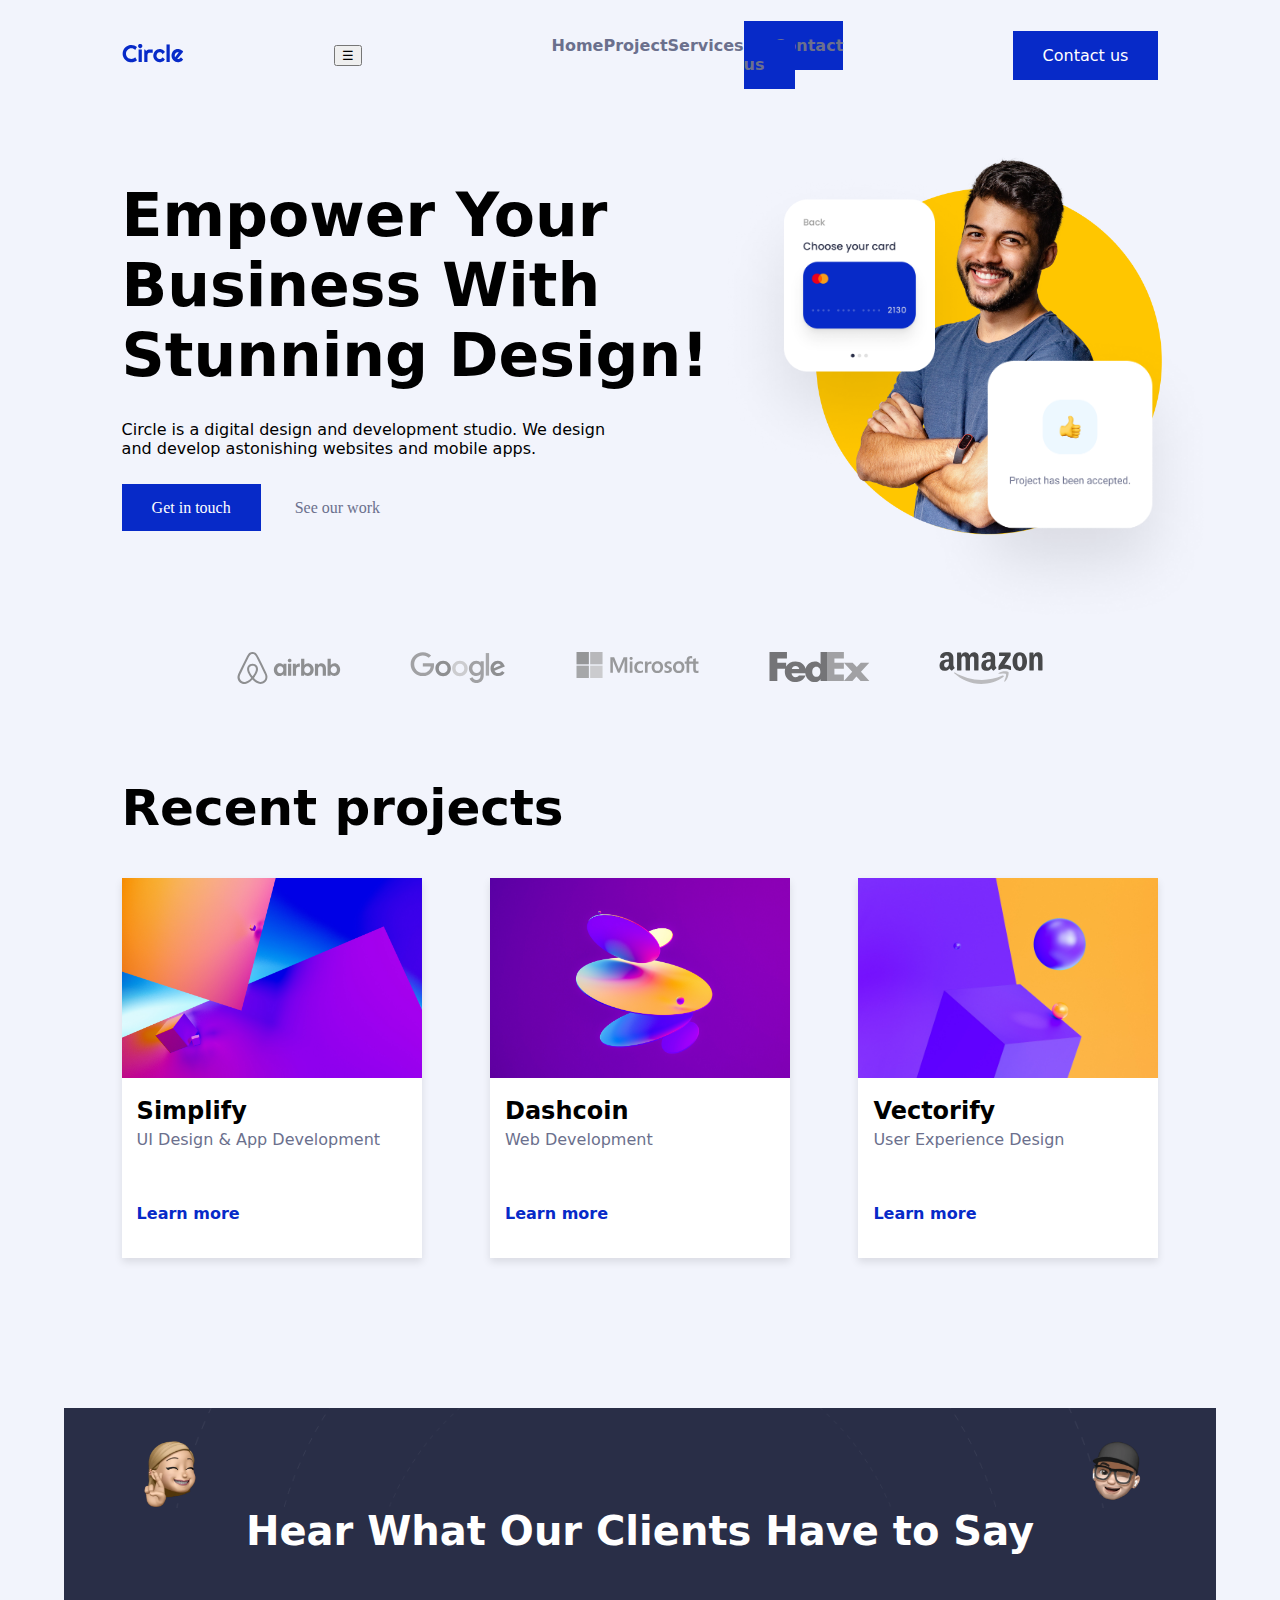
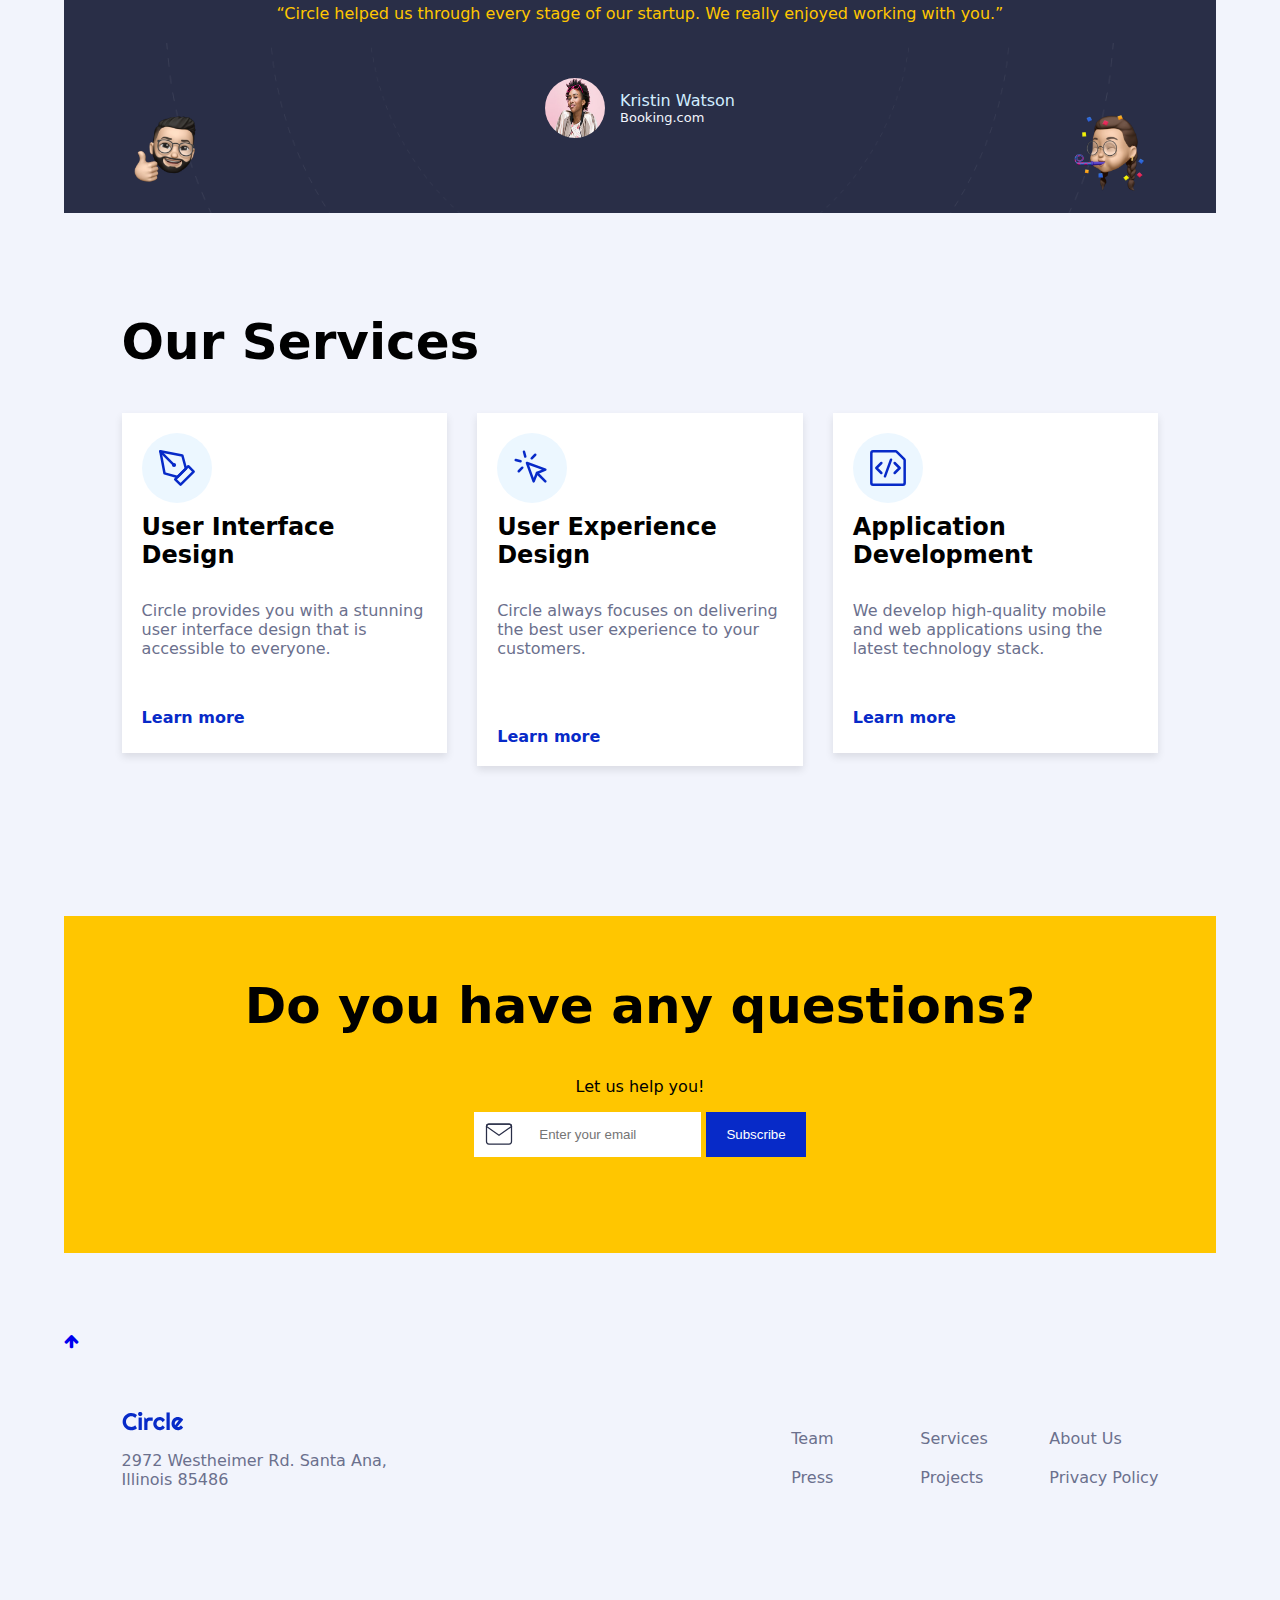
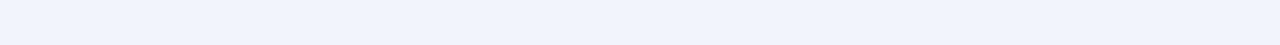
<file: index.html>
<!DOCTYPE html>
<html lang="en">
  <head>
    <meta charset="UTF-8" />
    <meta name="viewport" content="width=device-width, initial-scale=1.0" />
    <title>Circle Agency - Home</title>
    <link rel="stylesheet" href="styles.css" />
    <link rel="shortcut icon" type="image/x-icon" href="./assets/logos/favicon.ico">
    <link
      rel="stylesheet"
      type="text/css"
      href="https://cdnjs.cloudflare.com/ajax/libs/font-awesome/4.7.0/css/font-awesome.min.css"
    />
  </head>
  <body>
    <div id="header"></div>

    <section class="hero-section">
      <div>
        <h1>Empower Your Business With Stunning Design!</h1>
        <p>
          Circle is a digital design and development studio. We design and
          develop astonishing websites and mobile apps.
        </p>
        <a class="hero-section-btn1" href="contact.html">Get in touch</a>
        <a class="hero-section-btn2" href="#projects">See our work</a>
      </div>
      <div class="hero-img-container">
        <img class="hero-card-top" src="hero-section/card-1.png" alt="" />
        <img class="hero-card-bottom" src="hero-section/card-2.png" alt="" />
        <img class="hero-img" src="hero-section/hero-image.png" alt="" />
      </div>
    </section>

    <section class="logos">
      <a href="https://www.airbnb.es/"
        ><img class="logo-img" src="logos/airbnb-logo.svg" alt="logo-airbnb"
      /></a>
      <a href="https://www.google.com/"
        ><img class="logo-img" src="logos/google-logo.svg" alt="logo-google"
      /></a>
      <a href="https://www.microsoft.com/es-es"
        ><img
          class="logo-img"
          src="logos/microsoft-logo.svg"
          alt="logo-microsoft"
      /></a>
      <a href="https://www.fedex.com/es-es/home.html"
        ><img class="logo-img" src="logos/fedex-logo.svg" alt="logo-fedex"
      /></a>
      <a href="https://www.amazon.es/ref=nav_logo">
        <img class="logo-img" src="logos/amazon-logo.svg" alt="logo-amazon"
      /></a>
    </section>

    <section class="projects" id="projects">
      <h2>Recent projects</h2>

      <div class="cards">
        <div class="card">
          <img src="projects-section/1.jpg" alt="" />
          <h4>Simplify</h4>
          <p>UI Design & App Development</p>
          <a class="learn-more" href="/projects/1.html?uuid=1">Learn more</a>
        </div>
        <div class="card">
          <img src="projects-section/2.jpg" alt="" />
          <h4>Dashcoin</h4>
          <p>Web Development</p>
          <a class="learn-more" href="/projects/1.html?uuid=2">Learn more</a>
        </div>
        <div class="card">
          <img src="projects-section/3.jpg" alt="" />
          <h4>Vectorify</h4>
          <p>User Experience Design</p>
          <a class="learn-more" href="/projects/1.html?uuid=3">Learn more</a>
        </div>
      </div>
    </section>

    <section class="testimonial" id="testimonial">
      <div class="testimonial-text">
        <h3>Hear What Our Clients Have to Say</h3>
        <p>
          “Circle helped us through every stage of our startup. We really
          enjoyed working with you.”
        </p>
      </div>
      <div class="testimonial-memoji-container">
        <img class="memoji1" src="testimonial-section/memoji-1.png" alt="" />
        <img class="memoji2" src="testimonial-section/memoji-2.png" alt="" />
        <img class="memoji3" src="testimonial-section/memoji-3.png" alt="" />
        <img class="memoji4" src="testimonial-section/memoji-4.png" alt="" />
      </div>
      <div class="testimonial-profile">
        <img src="testimonial-section/profile.png" alt="" />
        <div class="testimonial-profile-text">
          <p>Kristin Watson</p>
          <a href="https://www.booking.com/">Booking.com</a>
        </div>
      </div>
    </section>

    <section class="services" id="services">
      <h2>Our Services</h2>
      <div class="cards-services">
        <div class="card-services">
          <div class="card-services-img-background">
            <img src="services-section/icons/1.svg" alt="" />
          </div>
          <h4>User Interface Design</h4>
          <p>
            Circle provides you with a stunning user interface design that is
            accessible to everyone.
          </p>
          <a class="learn-more-services" href="">Learn more</a>
        </div>
        <div class="card-services">
          <div class="card-services-img-background">
            <img src="services-section/icons/2.svg" alt="" />
          </div>
          <h4>User Experience Design</h4>
          <p>
            Circle always focuses on delivering the best user experience to your
            customers. <br /><br />
          </p>
          <a class="learn-more-services" href="">Learn more</a>
        </div>
        <div class="card-services">
          <div class="card-services-img-background">
            <img src="services-section/icons/3.svg" alt="" />
          </div>
          <h4>Application Development</h4>
          <p>
            We develop high-quality mobile and web applications using the latest
            technology stack.
          </p>
          <a class="learn-more-services" href="">Learn more</a>
        </div>
      </div>
    </section>

    <div id="newsletter"></div>

    <a href="#home"
      ><span class="fa fa-arrow-up botonArriba" id="#botonArriba"></span>
    </a>

    <div id="footer"></div>

    <script src="/index.js"></script>
    <script src="/scroll.js"></script>
    <script src="/validacion.js"></script>
  </body>
</html>
</file>
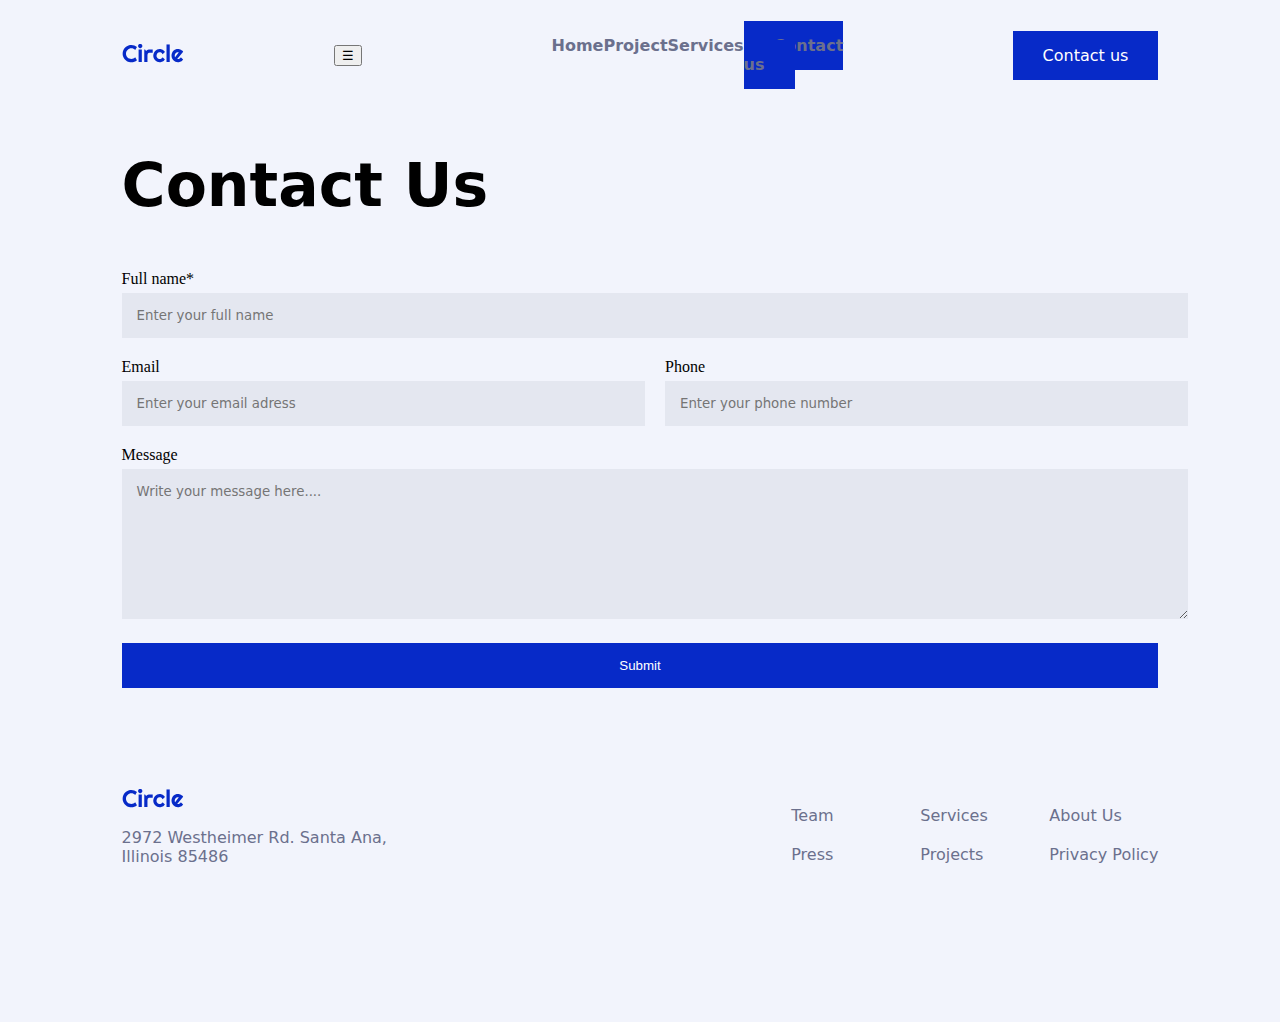
<file: contact.html>
<!DOCTYPE html>
<html lang="en">
  <head>
    <meta charset="UTF-8" />
    <meta name="viewport" content="width=device-width, initial-scale=1.0" />
    <title>Document</title>
    <link rel="stylesheet" href="/contact.css" />
  </head>
  <body>
    <div id="header"></div>

    <section class="contact-section">
      <h1>Contact Us</h1>
      <form class="contact-form" action="" novalidate>
        <label for="name">Full name*</label>
        <input
          class="input-contact input-contact-name"
          type="text"
          id="name"
          placeholder="Enter your full name"
          required
        />
        <div class="error-container"></div>
        <div class="input-contact-email-phone">
          <div class="input-contact-email">
            <label for="email">Email</label>
            <input
              class="input-contact"
              type="email"
              id="email"
              placeholder="Enter your email adress"
              required
            />
            <div class="error-container"></div>
          </div>
          <div class="input-contact-phone">
            <label for="phone">Phone</label>
            <input
              class="input-contact"
              type="phone"
              id="phone"
              placeholder="Enter your phone number"
              required
            />
            <div class="error-container"></div>
          </div>
        </div>
        <div>
          <label for="text">Message</label>
          <textarea
            class="input-contact input-contact-message"
            id="message"
            placeholder="Write your message here...."
            required
          ></textarea>
          <div class="error-container"></div>
        </div>
        <button>Submit</button>
      </form>
    </section>

    <div id="footer"></div>

    <script src="/index.js"></script>
    <script src="/validacion-contacto.js"></script>
  </body>
</html>
</file>
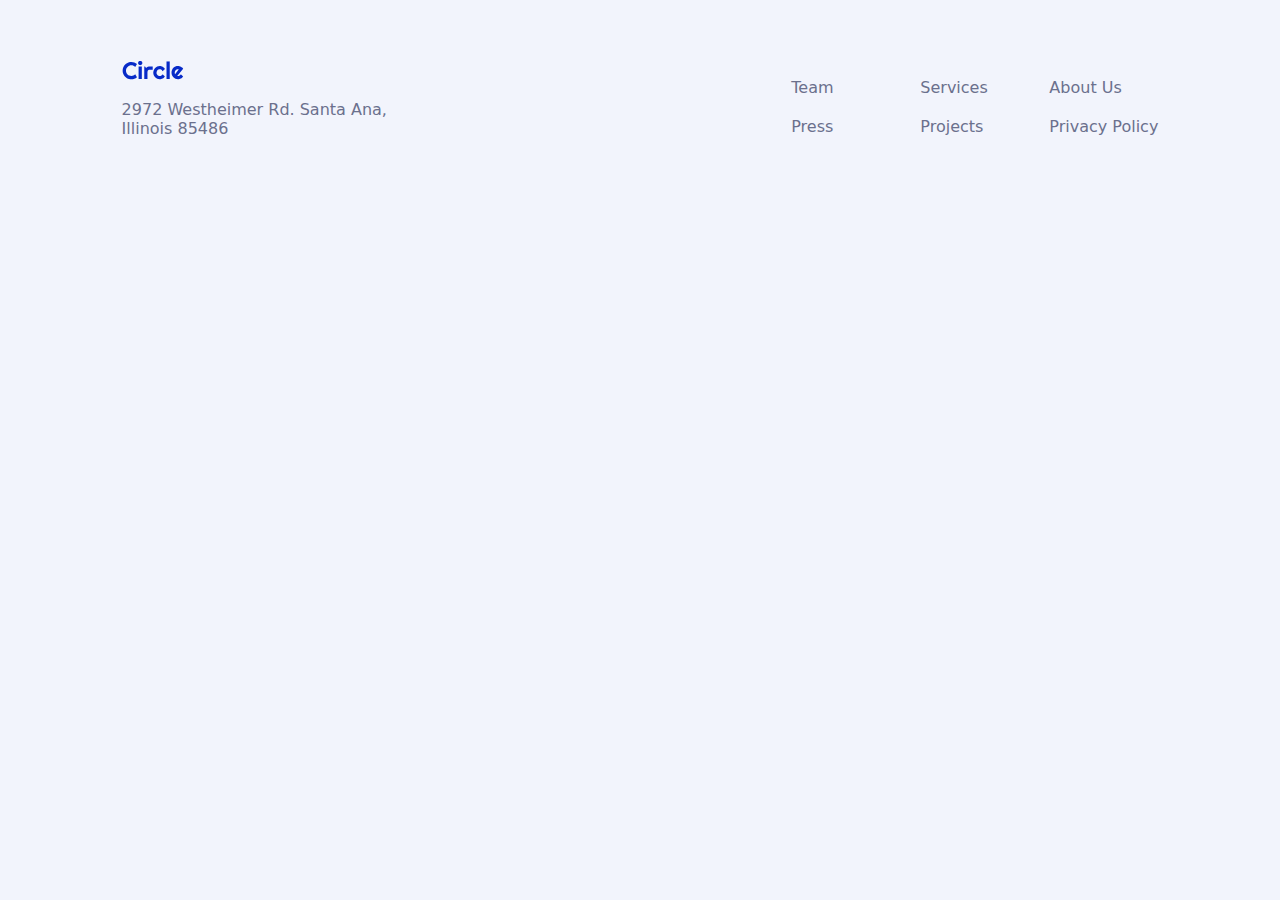
<file: footer.html>
<!DOCTYPE html>
<html lang="en">
<head>
    <meta charset="UTF-8">
    <meta name="viewport" content="width=device-width, initial-scale=1.0">
    <title>Document</title>
    <link rel="stylesheet" href="/styles.css" />
    
</head>
<body>
    
    <footer class="footer">
        <div class="footer-info">
          <a href="index.html"><img src="/logos/circle.svg" alt="" /></a>
          <p>2972 Westheimer Rd. Santa Ana, Illinois 85486</p>
        </div>
        <div>
          <ul class="footer-list">
            <li><a href="">Team</a></li>
            <li><a href="">Services</a></li>
            <li><a href="">About Us</a></li>
            <li><a href="">Press</a></li>
            <li><a href="">Projects</a></li>
            <li><a href="">Privacy Policy</a></li>
          </ul>
        </div>
      </footer>

      <script src="/index.js" ></script>
</body>
</html>
</file>
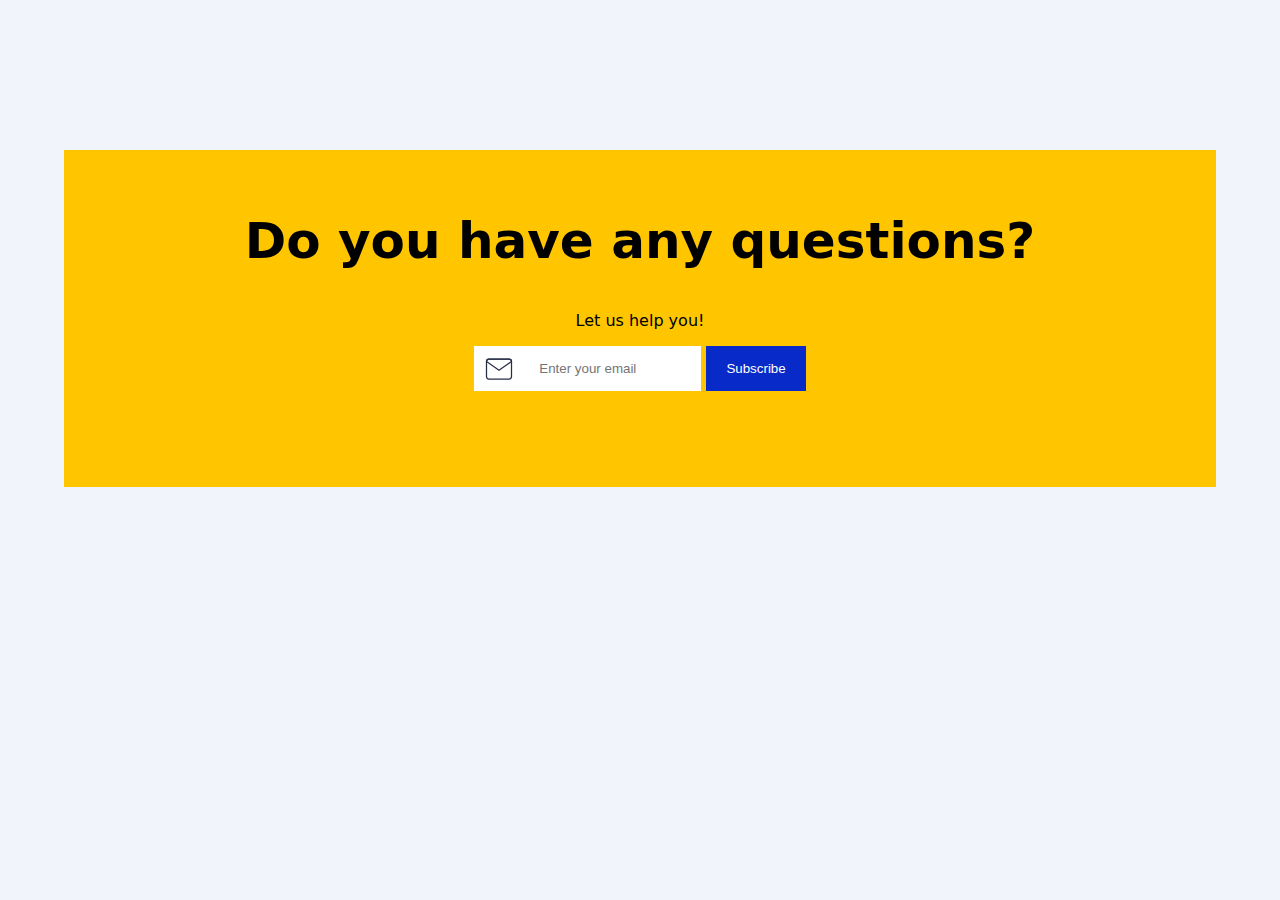
<file: newsletter.html>
<!DOCTYPE html>
<html lang="en">
<head>
    <meta charset="UTF-8">
    <meta name="viewport" content="width=device-width, initial-scale=1.0">
    <title>Document</title>
    <link rel="stylesheet" href="/styles.css" />
   
</head>
<body>
    <section class="newsletter">
        <h2>Do you have any questions?</h2>
        <p>Let us help you!</p>
        
        <form id="subscribeForm" novalidate>
        <input type="email" id="email" placeholder="Enter your email" />
        <button>Subscribe</button>
        <p id="mensaje"> 
        </p></form>
      </section>   
</body>
</html>
</file>
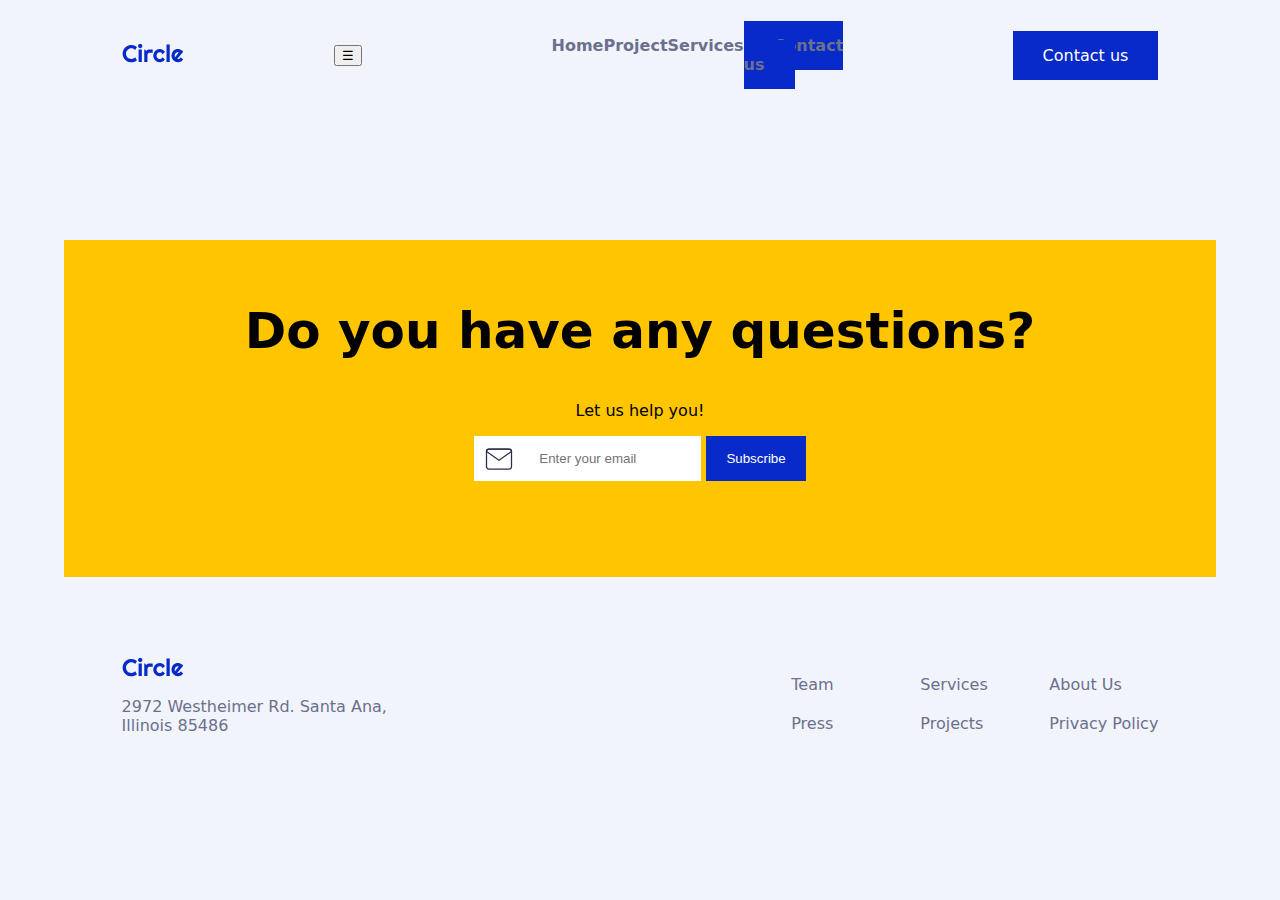
<file: projects/1.html>
<!DOCTYPE html>
<html lang="en">
  <head>
    <meta charset="UTF-8" />
    <meta name="viewport" content="width=device-width, initial-scale=1.0" />
    <title>Document</title>
    <link rel="stylesheet" href="/styles.css" />
    <script src="/index.js" defer></script>
    <script src="/validacion.js" defer></script>
  </head>
  <body>
    <div id="header"></div>

    <div id="newsletter"></div>

    <div id="footer"></div>
  </body>
</html>
</file>
<file: styles.css>
:root {
  --primary-color: #072ac8;
  --letter1: #292e47;
  --letter2: #6b708d;
  --background-color-1: #f2f4fc;
  --background-color-2: #ffc600;
  --roboto: system-ui, -apple-system, BlinkMacSystemFont, "Segoe UI", Roboto,
    Oxygen, Ubuntu, Cantarell, "Open Sans", "Helvetica Neue", sans-serif;
}

body {
  max-width: 90%;
  margin: 0 auto;
  background-color: var(--background-color-1);
}

h1 {
  font-size: 60px;
  font-family: var(--roboto);
}

h2 {
  font-size: 50px;
}

h3 {
  font-size: 40px;
}

h4 {
  font-size: 24px;
}

.header {
  display: block;
  width: 90%;
  margin: auto;
}

.nav-bar {
  display: flex;
  justify-content: space-between;
  align-items: center;
  margin-top: 20px;
}

.nav-list {
  display: flex;
  list-style: none;
  width: 30%;
  justify-content: space-between;
}

.nav-list a {
  color: #6b708d;
  font-size: 17px medium;
  font-family: var(--roboto);
  font-weight: bold;
}

.nav-list a:hover {
  color: var(--primary-color);
}

.nav-bar a {
  text-decoration: none;
}

.contact-btn {
  background-color: var(--primary-color);
  color: white;
  padding: 15px 30px 15px 30px;
  text-decoration: none;
  font-family: var(--roboto);
  font-size: 17px medium;
}

.contact-btn:hover {
  background-color: #d1edff;
  color: var(--letter1);
  transition: all 0.1s ease-in-out;
}

.hero-section {
  display: flex;
  align-items: center;
  text-align: left;
  margin-bottom: 60px;
  margin: auto;
  width: 90%;
  margin-top: 20px;
  margin-bottom: 50px;
}
.hero-section h1 {
  margin-bottom: 30px;
  margin-top: 45px;
}

.hero-section p {
  width: 80%;
  font-family: var(--roboto);
  font-size: 20px regular;
  padding-bottom: 25px;
  padding-left: 0px;
}

.hero-section-btn1 {
  padding: 15px 30px 15px 30px;
  text-decoration: none;
  background-color: var(--primary-color);
  color: white;
  margin: auto;
}

.hero-section-btn1:hover {
  background-color: #d1edff;
  color: var(--letter1);
  transition: all 0.1s ease-in-out;
}

.hero-section-btn2 {
  padding: 15px 30px 15px 30px;
  text-decoration: none;
  color: var(--letter2);
}

.hero-section-btn2:hover {
  color: var(--primary-color);
  transition: all 0.1s ease-in-out;
}

.hero-img-container {
  width: 100%;
  position: relative;
}

.hero-card-top {
  display: inline-block;
  position: absolute;
  top: 12%;
  left: -10%;
  max-width: 300px;
}

.hero-card-bottom {
  display: inline-block;
  position: absolute;
  max-width: 300px;
  top: auto;
  left: auto;
  right: -15%;
  bottom: -20%;
}

.hero-img {
  max-width: 85%;
  max-height: 50%;
  padding-top: 40px;
  padding-left: 65px;
}

.logos {
  padding: 60px;
  display: flex;
  justify-content: space-between;
  height: 25px;
  width: 70%;
  margin: auto;
}

.logo-img {
  filter: grayscale(100%);
  opacity: 0.7;
}

.logo-img:hover {
  filter: grayscale(0%);
  opacity: 1;
  transition: all 0.3s ease-in-out;
}

.projects{
    width: 90%;
    margin: auto;
}
.projects h2 {
  font-family: var(--roboto);
}

.projects h2 {
  text-align: left;
}

.cards {
  display: flex;
  justify-content: space-between;
  margin: 0 auto;
  align-items: center;
  gap: 30px;
}

.card {
  background-color: white;
  box-shadow: 0 4px 8px rgba(0, 0, 0, 0.1);
  width: 300px;
  height: 380px;
  transition: all 0.3s ease-in-out;
}

.card img {
  width: 100%;
  height: 200px;
  object-fit: cover;
}

.card:hover {
  box-shadow: 10px 5px 5px var(--letter1);
}

.card h4 {
  text-align: left;
  margin-top: 15px;
  margin-bottom: 0px;
  padding-left: 15px;
  font-family: var(--roboto);
}

.card p {
  text-align: left;
  margin-top: 5px;
  margin-bottom: 55px;
  padding-left: 15px;
  font-family: var(--roboto);
    color: var(--letter2);
}

.learn-more {
  text-align: left;
  padding-left: 15px;
  padding-top: 10px;
  padding-bottom: 0px;
  text-decoration: none;
  color: var(--primary-color);
  font-family: var(--roboto);
  font-size: 17px regular;
  font-weight: bold;
}


.testimonial{
    background-image: url(testimonial-section/orbit.png);
   background-color: var(--letter1);
background-size: cover;
background-position: center;
    background-repeat: no-repeat;
    position: relative;
    padding: 80px 0;
    margin-top: 150px;
    margin-bottom: 100px;
    text-align: center;

}

.testimoniel-text{
    background-color: var(--letter1);
   position: 1;
    
}

.testimonial-text h3 {
  color: white;
  font-family: var(--roboto);
padding-bottom: 50px;
 margin: auto;
 margin-top: 20px;
 margin-bottom: 0px;
  background-color: var(--letter1);
}

.testimonial-text p {
    color: var(--background-color-2);
    background-color: var(--letter1);
    margin-bottom: 30px;
    padding-bottom: 20px;  
    margin: auto;
    font-family: var(--roboto);
}



.testimonial-memoji-container img{
 
    position: absolute;
    max-width: 90px;
  }
  .memoji1 {
    top: 5%;
    left: 5%;
    right: auto;
    bottom: auto;
    
  }
.memoji2 {
    top: 5%;
    left: auto;
    right: 5%;
    bottom: auto;
  }
  .memoji3 {
    top: auto;
    left: 5%;
    right: auto;
    bottom: 5%;
  }
  .memoji4 {
    top: auto;
    left: auto;
    right: 5%;
    bottom: 5%;
  }

  .testimonial-profile{
    display: flex;
    justify-content: center;
    align-items: center;
    margin-top: 40px;
    height: 50px;
    text-align: left;
    
  }

  .testimonial-profile img{
    width: 60px;
    height: 60px;
    border-radius: 50%;
  }

  .testimonial-profile-text{
    display: flex;
    flex-direction: column;
    justify-content: center;
    align-items: left;
    margin-left: 15px;
  }
  .testimonial-profile-text p{
    font-size: 17px regular;
    margin-bottom: 0px;
    margin-top: 0px;
    color: #D1EDFF;
    font-family: var(--roboto);
  }

  .testimonial-profile a{
    font-size: 13px;
    color: var(--background-color-1);
    font-family: var(--roboto);
    text-decoration: none;
   
  } 



.services{
    width: 90%;
    margin: auto;
}
.cards-services {
  display: flex;
  justify-content: space-between;
  margin: 0 auto;
  gap: 30px;
  align-items: flex-start;
  
  
}

.card-services {
  background-color: white;
  box-shadow: 0 4px 8px rgba(0, 0, 0, 0.1);
  width: 290px;
  transition: all 0.3s ease-in-out;
padding: 20px;
min-height: 300px;


}

.services h2 {
  text-align: left;
  font-family: var(--roboto);
}

.card-services:hover {
  box-shadow: 10px 5px 5px var(--letter1);
}

.card-services img {
  width: 40px;
  padding-left: 15px;
  padding-top: 15px;
  object-fit: cover;
}

.card-services-img-background {
  background-color: #ecf7ff;
  border-radius: 50%;
  width: 70px;
  height: 70px;
}

.card-services h4 {
  font-family: var(--roboto);
  margin-top: 10px;
}

.card-services p {
  font-family: var(--roboto);
  margin-bottom: 50px;
  color: var(--letter2);
  
}

.learn-more-services{
  
  color: var(--primary-color);
  font-size: 17px regular;
  font-weight: bold;
  text-decoration: none;
  font-family: var(--roboto);
}



.newsletter {
  background-color: var(--background-color-2);
  text-align: center;
  padding: 20px 60px 80px 60px;
  margin-top: 150px;
  margin-bottom: 80px;
  font-family: var(--roboto);
}

.newsletter input{
background-image: url(newsletter/icon/mail.svg);
background-repeat: no-repeat;
    background-position: 5%;
    border: 1px solid var(--White);
    text-align: center;
    padding: 15px 25px; 
}

.newsletter button{
    padding: 15px 20px 15px 20px;
    border: none;
    background-color: var(--primary-color);
    color: white;
    transition: all 0.3s ease-in-out;
}

.newsletter button:hover{
    background-color: #d1edff;
    color: var(--letter1);
    transition: all 0.1s ease-in-out;
}

.footer {
  display: flex;
  justify-content: space-between;
  align-items: center;
  padding-bottom: 80px;
  width: 90%;
  margin: 60px auto;
  
}

.footer-info {
  width: 30%;
  color: var(--letter2);
  font-family: var(--roboto);
  font-size: 17px medium;
}

.footer-list {
  display: grid;
  grid-template-columns: repeat(3, 1fr);
  grid-gap: 20px;
  padding: 0px;
  list-style: none;
  justify-content: space-between;
  
  
}

.footer-list a {
  text-decoration: none;
  color: var(--letter2);
  font-family: var(--roboto);
  font-size: 17px medium;
}



.scroll-top {
    position: fixed;
    bottom: 40px;
    right: 20px;
    z-index: 100;
    background-color: #A2D6F9;
    border: 2px solid white;
    border-radius: 50%;
    height: 50px;
    text-align: center;
    width: 50px;
    color: white;
    cursor: pointer;
    visibility: visible;
    box-shadow: 0 2px 5px rgba(000, 000, 000, .5);
    transition: opacity 0.3s ease, visibility 0.3s ease;
    font-size: 35px !important;
    line-height: 50px !important;
}




@keyframes fadeup {
    from {
    opacity: 0;
        transform: translateY(20px);
    }
    to {
        opacity: 1;
        transform: translateY(0);
    }
}
@keyframes bounce {
    0% {
    
        transform: translateY(0);
    }
    50% {
        
        transform: translateY(-8px);
    }
}

.scroll-top.show {
    visibility: visible;
    opacity: 1;
    animation: fadeup 0.4s ease, bounce 1.5s infinite;
}
</file>
<file: contact.css>
/*Contacto*/

.contact-section {
  width: 90%;
  margin: auto;
  margin-bottom: 100px;
}

.contact-section h1 {
  margin-top: 60px;
  margin-bottom: 50px;
}
.contact-form {
  display: flex;
  flex-direction: column;
}

.input-contact {
  padding: 15px;
  margin-top: 5px;
  border: none;
  background-color: rgba(111, 115, 139, 0.1);
  width: 100%;
  font-family: system-ui, -apple-system, BlinkMacSystemFont, "Segoe UI", Roboto,
    Oxygen, Ubuntu, Cantarell, "Open Sans", "Helvetica Neue", sans-serif;
}

.input-contact-email-phone {
  display: flex;
  justify-content: space-between;
  gap: 50px;
}

.input-contact-email {
  width: 48%;
}

.input-contact-phone {
  width: 48%;
}

.input-contact-message {
  height: 120px;
}

.contact-form button {
  padding: 15px 20px 15px 20px;
  border: none;
  background-color: var(--primary-color);
  color: white;
  transition: all 0.3s ease-in-out;
}

.contact-form button:hover {
  background-color: #a2d6f9;
  color: var(--letter1);
  transition: all 0.1s ease-in-out;
}

.error-container {
  min-height: 20px;
}

.error-msg {
  color: red;
  font-size: 0.9em;
  margin: 0;
}

/*Responsive*/

/* Móviles grandes */
@media (max-width: 767px) {
  body {
  }

  .input-contact-email-phone {
    display: flex;
    flex-direction: column;
    gap: 0px;
  }

  .input-contact-email {
    width: 100%;
  }

  .input-contact-phone {
    width: 100%;
  }
}

/* Tablets */
@media (min-width: 768px) and (max-width: 1023px) {
  body {
  }

  .input-contact-email-phone {
    display: flex;
    flex-direction: column;
    gap: 0px;
  }

  .input-contact-email {
    width: 100%;
  }

  .input-contact-phone {
    width: 100%;
  }
}

/* Laptops */
@media (min-width: 1024px) {
  body {
  }
}
</file>
